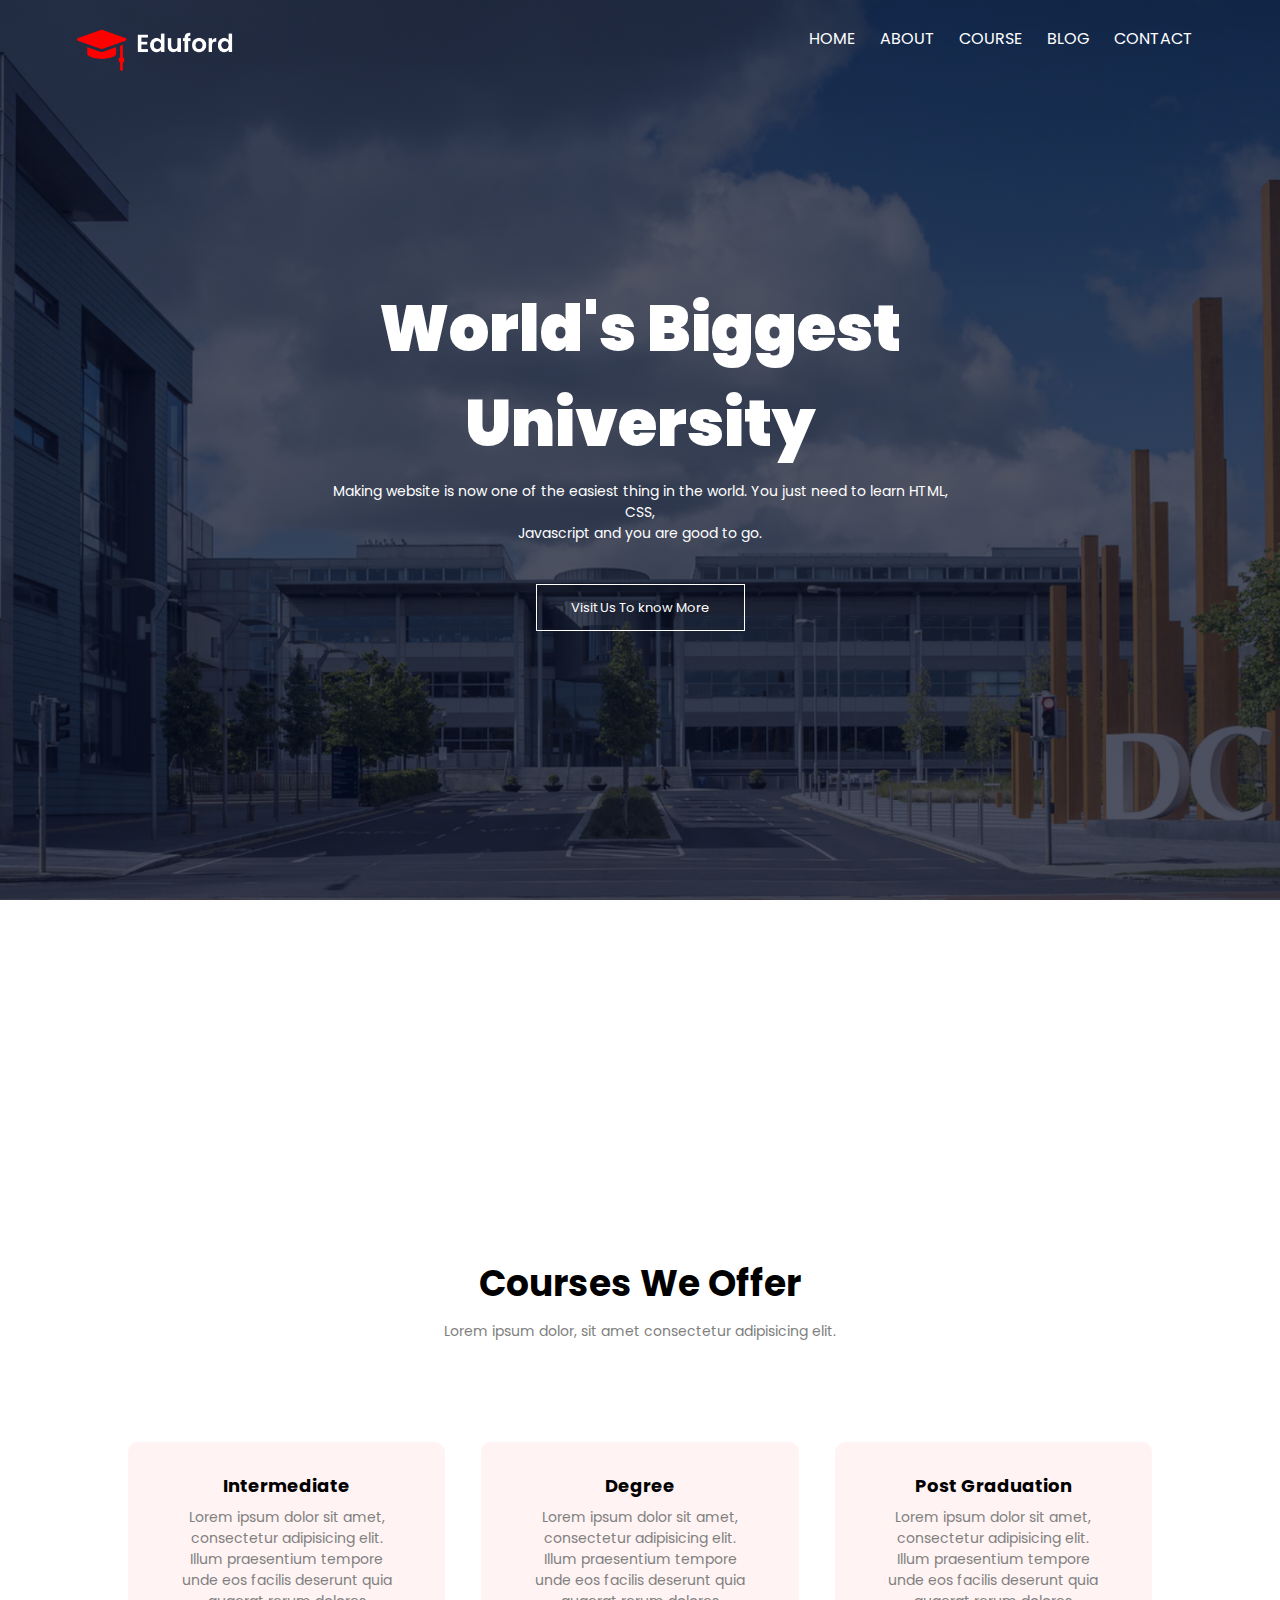
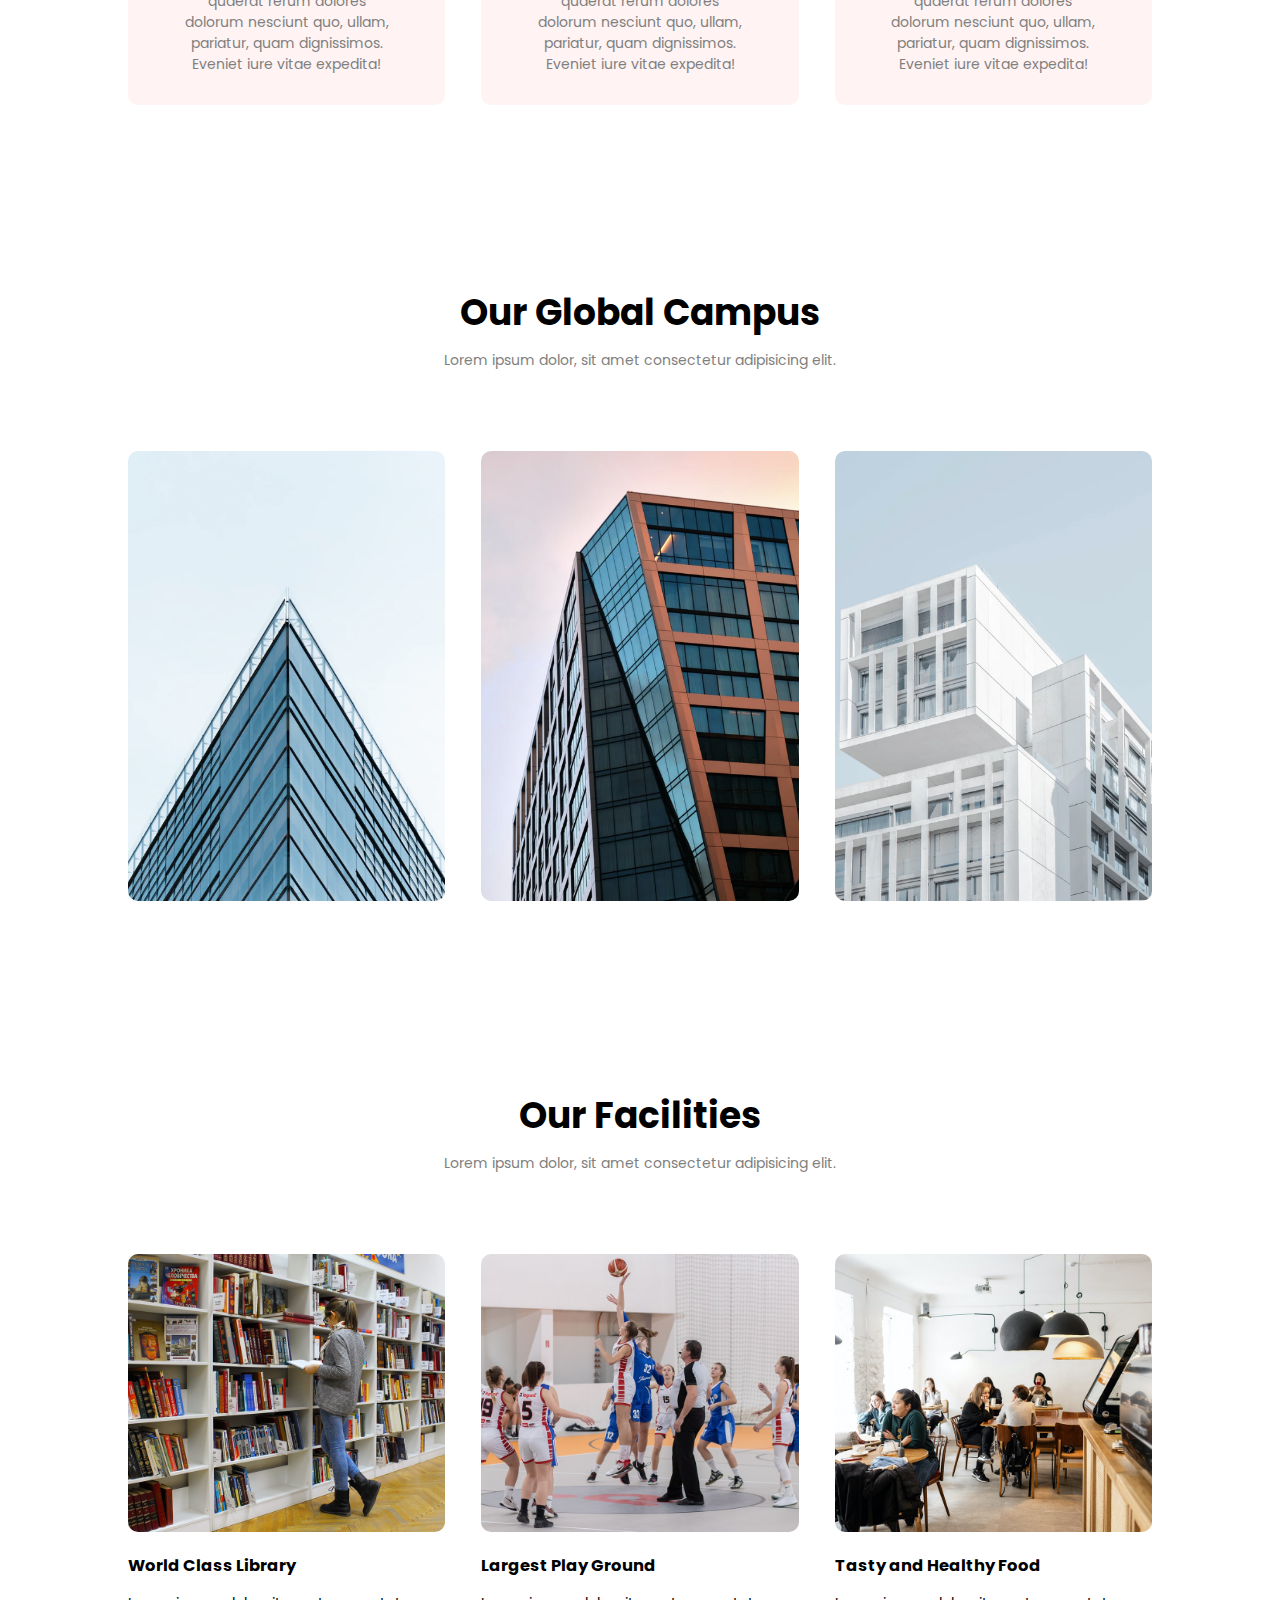
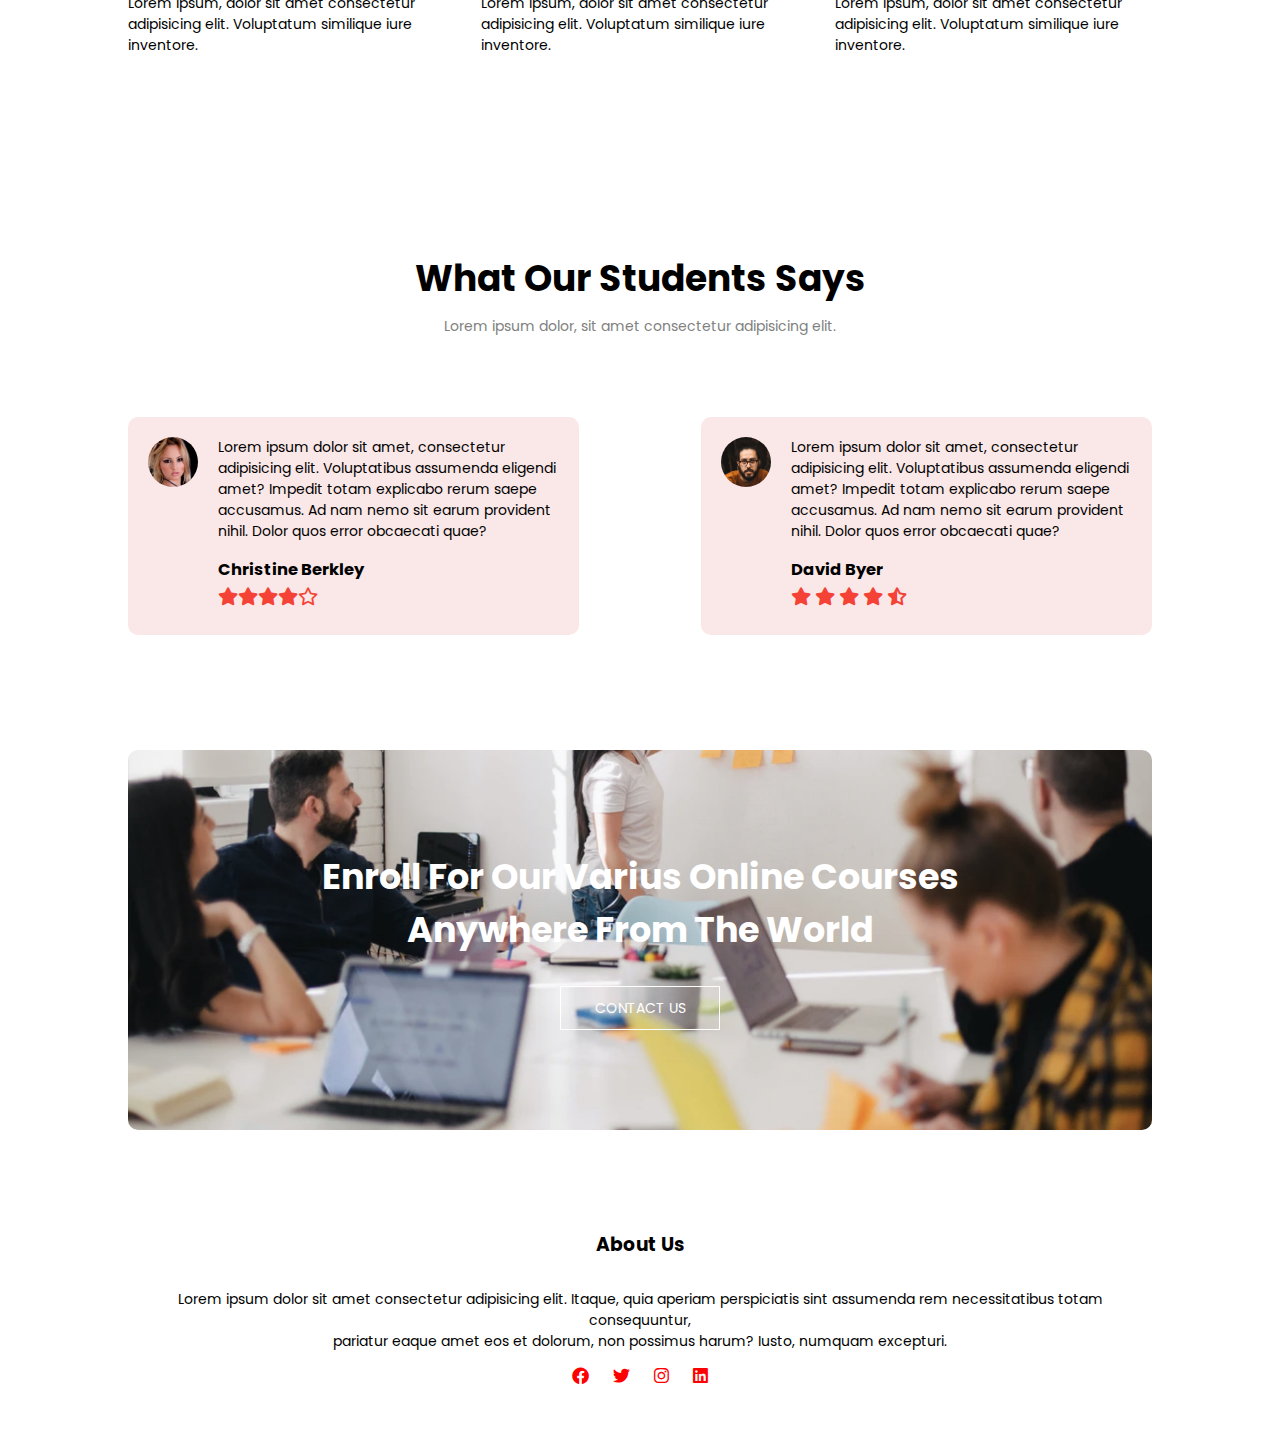
<file: index.html>
<!DOCTYPE html>
<html lang="en">
<head>
    <meta charset="UTF-8">
    <meta http-equiv="X-UA-Compatible" content="IE=edge">
    <meta name="viewport" content="width=device-width, initial-scale=1.0">
    <title>amaliyot</title>
    <!-- link css -->
    <link rel="stylesheet" href="css/style.css">
    <!-- link font-awesome -->
    <link rel="stylesheet" href="https://cdnjs.cloudflare.com/ajax/libs/font-awesome/6.0.0/css/all.min.css" integrity="sha512-9usAa10IRO0HhonpyAIVpjrylPvoDwiPUiKdWk5t3PyolY1cOd4DSE0Ga+ri4AuTroPR5aQvXU9xC6qOPnzFeg==" crossorigin="anonymous" referrerpolicy="no-referrer" />
</head>
<body>
    <!-- header  -->
    <header>
        <div class="navbar">
            <img src="images/logo.png" alt="">
            <div class="nav-link">
                <ul>
                    <li><a href="index.html">HOME</a></li>
                    <li><a href="about.html">ABOUT</a></li> 
                    <li><a href="course.html">COURSE</a></li>
                    <li><a href="blog.html">BLOG</a></li>
                    <li><a href="contact.html">CONTACT</a></li>
                </ul>
            </div>
            <i class="fa-solid fa-bars bars"></i>

        </div>
        <div class="nav-text">
            <h1>World's Biggest University</h1>
            <p>Making website is now one of the easiest thing in the world. You just need to learn HTML, CSS, <br>
             Javascript and you are good to go. </p>
             <a href="#">Visit Us To know More</a>
        </div>
    </header>
    <!-- header  -->

    <!-- section  -->
     <section>
         <div class="coursor">
             <h1>Courses We Offer</h1>
             <p>Lorem ipsum dolor, sit amet consectetur adipisicing elit. </p>
             <div class="row">
                 <div class="col"><h3>Intermediate</h3> Lorem ipsum dolor sit amet, consectetur adipisicing elit. Illum praesentium tempore unde eos facilis deserunt quia quaerat rerum dolores dolorum nesciunt quo, ullam, pariatur, quam dignissimos. Eveniet iure vitae expedita!</div>
                 <div class="col"><h3>Degree</h3> Lorem ipsum dolor sit amet, consectetur adipisicing elit. Illum praesentium tempore unde eos facilis deserunt quia quaerat rerum dolores dolorum nesciunt quo, ullam, pariatur, quam dignissimos. Eveniet iure vitae expedita!</div>
                 <div class="col"><h3>Post Graduation</h3> Lorem ipsum dolor sit amet, consectetur adipisicing elit. Illum praesentium tempore unde eos facilis deserunt quia quaerat rerum dolores dolorum nesciunt quo, ullam, pariatur, quam dignissimos. Eveniet iure vitae expedita!</div>
             </div>
         </div>
         <div class="content">
            <h1>Our Global Campus</h1>
            <p>Lorem ipsum dolor, sit amet consectetur adipisicing elit. </p>
             <div class="row">
                 <div class="cols">
                     <img src="images/london.png" alt="">
                     <div class="lines">
                        <h3>LONDON</h3>
                     </div>
                 </div>
                 <div class="cols">
                    <img src="images/newyork.png" alt="">
                    <div class="lines">
                        <h3>NEW YORK</h3>
                     </div>
                </div>
                <div class="cols">
                    <img src="images/washington.png" alt="">
                    <div class="lines">
                        <h3>WASHINGTON</h3>
                     </div>
                </div>
             </div>
         </div>
         <div class="blog">
            <h1>Our Facilities</h1>
            <p class="blo">Lorem ipsum dolor, sit amet consectetur adipisicing elit. </p>
            <div class="rower">
            <div class="card">
                <img src="images/library.png" alt="">
            <div class="text">
                <h3>World Class Library</h3> <p>Lorem ipsum, dolor sit amet consectetur adipisicing elit. Voluptatum similique iure inventore.</p>               
            </div>
            </div>
            <div class="card">
                <img src="images/basketball.png" alt="">
            <div class="text">
                <h3>Largest Play Ground</h3> <p>Lorem ipsum, dolor sit amet consectetur adipisicing elit. Voluptatum similique iure inventore.</p>               
            </div>
            </div>
            <div class="card">
                <img src="images/cafeteria.png" alt="">
            <div class="text">
                <h3>Tasty and Healthy Food</h3> <p>Lorem ipsum, dolor sit amet consectetur adipisicing elit. Voluptatum similique iure inventore.</p>               
            </div>
            </div>
            </div>
             </div>
             <div class="about">
                <h1>What Our Students Says</h1>
                <p class="blo">Lorem ipsum dolor, sit amet consectetur adipisicing elit. </p>
                <div class="row">
                <div class="card1">
                    <img src="images/user1.jpg" alt="">
                <div class="text">
                     <p>Lorem ipsum dolor sit amet, consectetur adipisicing elit. Voluptatibus assumenda eligendi amet? Impedit totam explicabo rerum saepe accusamus. Ad nam nemo sit earum provident nihil. Dolor quos error obcaecati quae?</p>  <h3>Christine Berkley</h3>  <i class="fas fa-star"></i><i class="fas fa-star"></i><i class="fas fa-star"></i><i class="fas fa-star"></i><i class="far fa-star"></i>          
                </div>
                </div>
                <div class="card1">
                    <img src="images/user2.jpg" alt="">
                <div class="text">
                     <p>Lorem ipsum dolor sit amet, consectetur adipisicing elit. Voluptatibus assumenda eligendi amet? Impedit totam explicabo rerum saepe accusamus. Ad nam nemo sit earum provident nihil. Dolor quos error obcaecati quae?</p>  <h3>David Byer</h3> <i class="fas fa-star"></i> <i class="fas fa-star"></i> <i class="fas fa-star"></i> <i class="fas fa-star"></i> <i class="fas fa-star-half-alt"></i>           
                </div>
                </div>
                </div>
             </div>
             <div class="contactes">
                 <img src="images/banner2.jpg" alt="">
                <h1>Enroll For Our Varius Online Courses <br> Anywhere From The World</h1>
                <div class="contacte">CONTACT US</div>
            </div>
     </section>
    <!-- section  -->
    
    <!-- footer -->
    <footer>
        <div class="uS">
           <h3>About Us</h3>
          <p>Lorem ipsum dolor sit amet consectetur adipisicing elit. Itaque, quia aperiam perspiciatis sint assumenda rem necessitatibus totam consequuntur, <br> pariatur eaque amet eos et dolorum, non possimus harum? Iusto, numquam excepturi.</p>
          <div class="icon">
            <i class="fab fa-facebook"></i>
            <i class="fab fa-twitter"></i>
            <i class="fab fa-instagram"></i>
            <i class="fab fa-linkedin"></i>
        </div>
       </div>
    </footer>
    <!-- footer -->

</body>
</html>
</file>
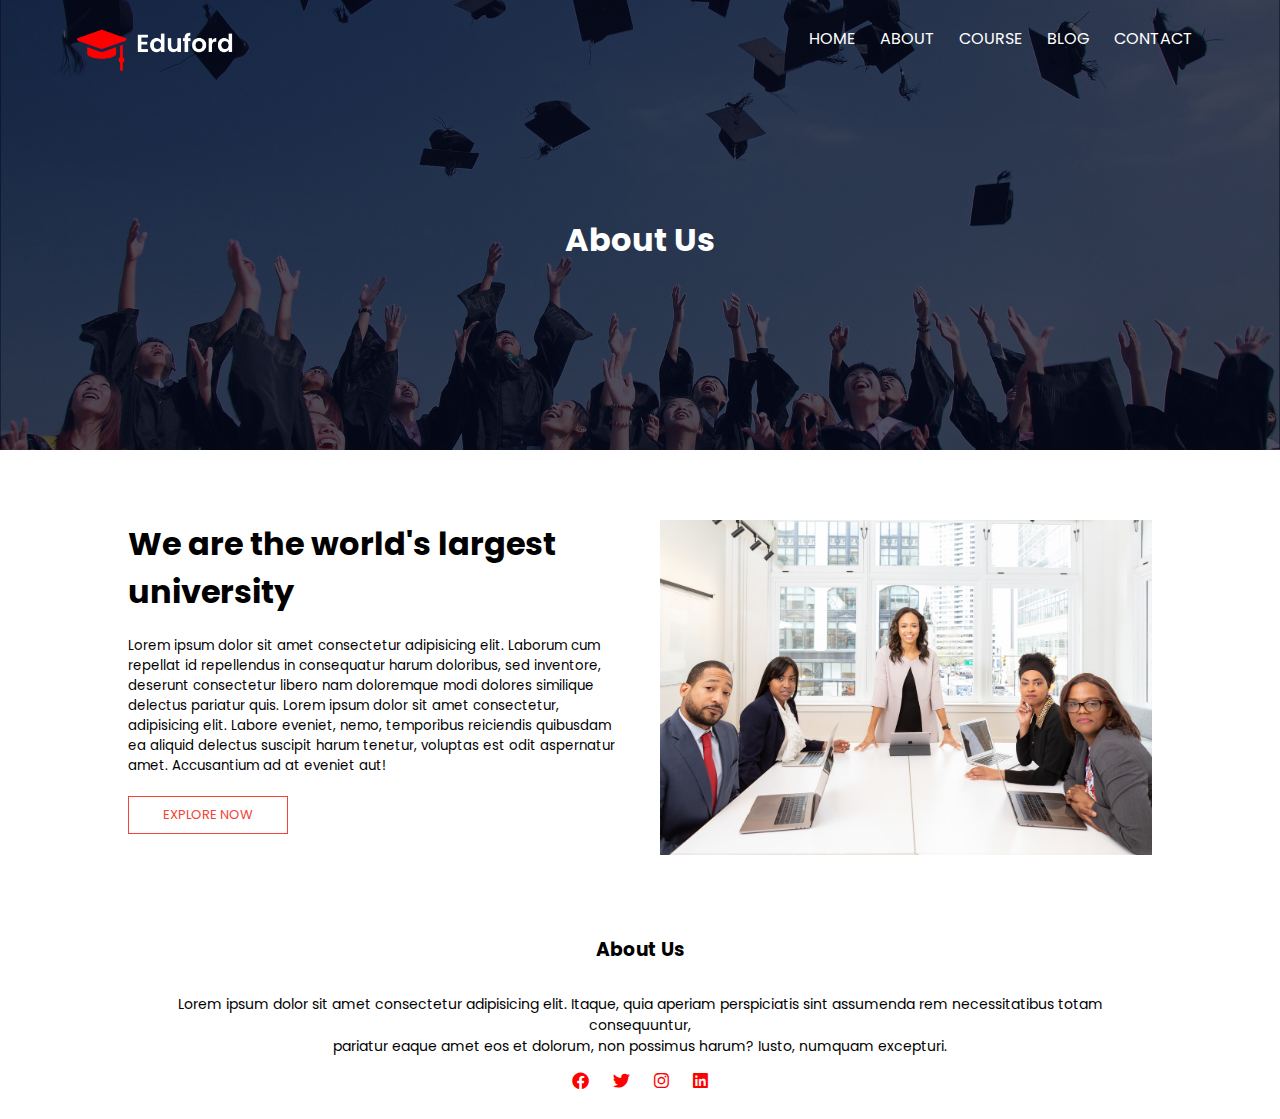
<file: about.html>
<!DOCTYPE html>
<html lang="en">
<head>
    <meta charset="UTF-8">
    <meta http-equiv="X-UA-Compatible" content="IE=edge">
    <meta name="viewport" content="width=device-width, initial-scale=1.0">
    <title>about</title>
    <link rel="stylesheet" href="css/style.css">
    <link rel="stylesheet" href="https://cdnjs.cloudflare.com/ajax/libs/font-awesome/6.0.0/css/all.min.css" integrity="sha512-9usAa10IRO0HhonpyAIVpjrylPvoDwiPUiKdWk5t3PyolY1cOd4DSE0Ga+ri4AuTroPR5aQvXU9xC6qOPnzFeg==" crossorigin="anonymous" referrerpolicy="no-referrer" />
</head>
<body>
    <div class="about_in">
        <div class="navbar">
            <img src="images/logo.png" alt="">
            <div class="nav-link">
                <ul>
                    <li><a href="index.html">HOME</a></li>
                    <li><a href="about.html">ABOUT</a></li>
                    <li><a href="course.html">COURSE</a></li>
                    <li><a href="blog.html">BLOG</a></li>
                    <li><a href="contact.html">CONTACT</a></li>
                </ul>
            </div>
            <i class="fa-solid fa-bars bars"></i>
        </div>
        <div class="nav-about">
          <h1>About Us</h1>
        </div>
        <div class="left-right">
            <div class="left">
                <h1>We are the world's largest university</h1>
                <p>Lorem ipsum dolor sit amet consectetur adipisicing elit. Laborum cum repellat id repellendus in consequatur harum doloribus, sed inventore, deserunt consectetur libero nam doloremque modi dolores similique delectus pariatur quis. Lorem ipsum dolor sit amet consectetur, adipisicing elit. Labore eveniet, nemo, temporibus reiciendis quibusdam ea aliquid delectus suscipit harum tenetur, voluptas est odit aspernatur amet. Accusantium ad at eveniet aut!</p>
                <div class="exp">EXPLORE NOW</div>
            </div>
            <div class="right">
                <img src="images/about.jpg" alt="">
            </div>
        </div>
        <footer>
            <div class="uS">
               <h3>About Us</h3>
              <p>Lorem ipsum dolor sit amet consectetur adipisicing elit. Itaque, quia aperiam perspiciatis sint assumenda rem necessitatibus totam consequuntur, <br> pariatur eaque amet eos et dolorum, non possimus harum? Iusto, numquam excepturi.</p>
              <div class="icon">
                <i class="fab fa-facebook"></i>
                <i class="fab fa-twitter"></i>
                <i class="fab fa-instagram"></i>
                <i class="fab fa-linkedin"></i>
            </div>
           </div>
        </footer>
    </div>
</body>
</html>
</file>
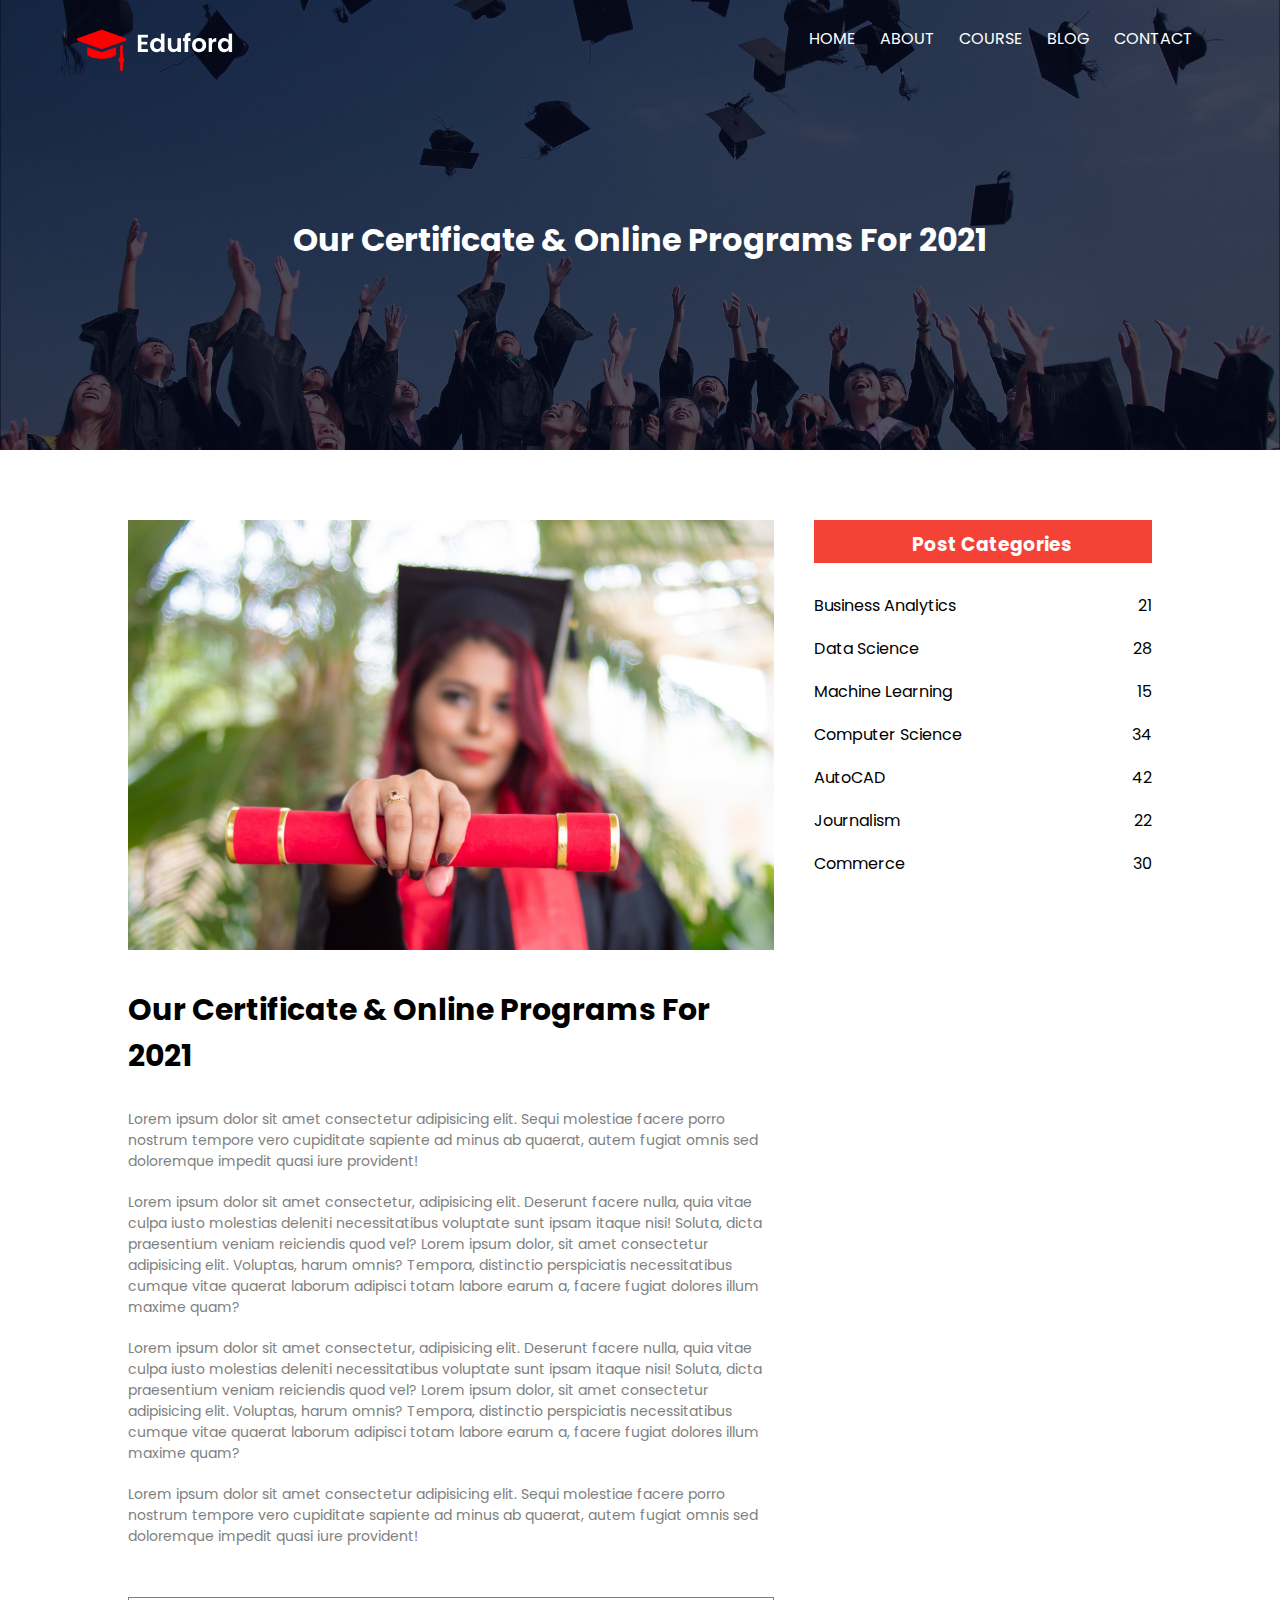
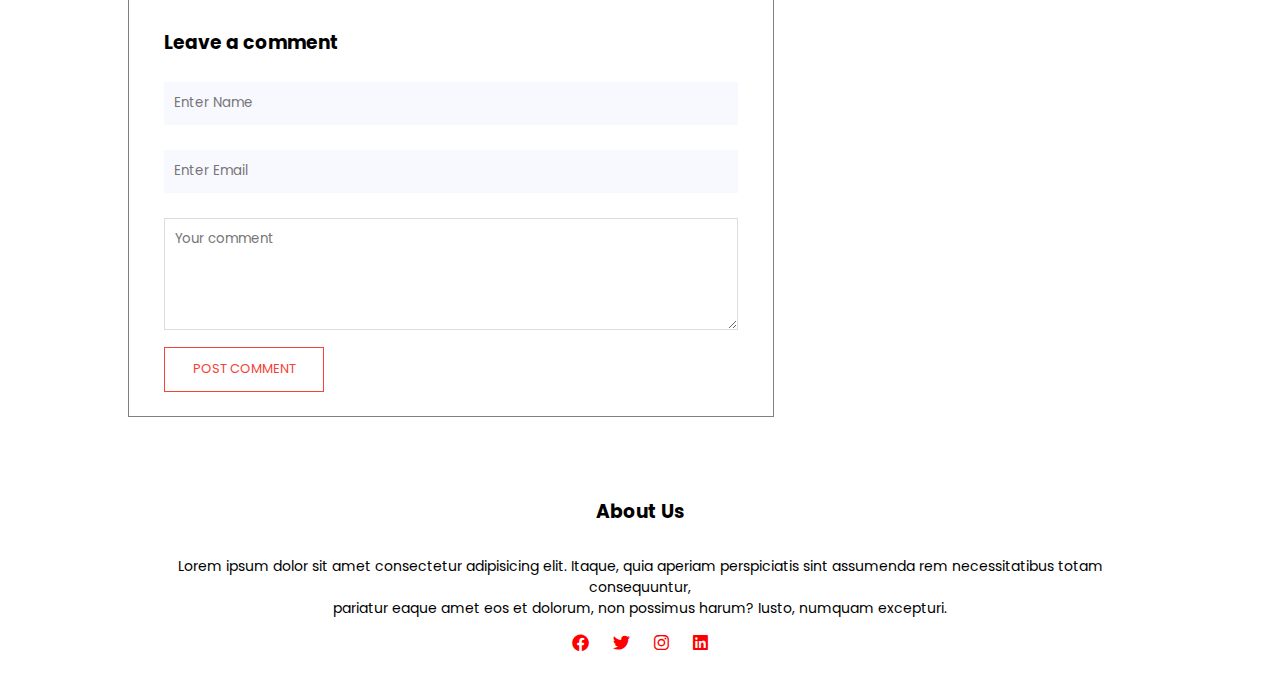
<file: blog.html>
<!DOCTYPE html>
<html lang="en">
<head>
    <meta charset="UTF-8">
    <meta http-equiv="X-UA-Compatible" content="IE=edge">
    <meta name="viewport" content="width=device-width, initial-scale=1.0">
    <title>blog</title>
    <link rel="stylesheet" href="css/style.css">
    <link rel="stylesheet" href="https://cdnjs.cloudflare.com/ajax/libs/font-awesome/6.0.0/css/all.min.css" integrity="sha512-9usAa10IRO0HhonpyAIVpjrylPvoDwiPUiKdWk5t3PyolY1cOd4DSE0Ga+ri4AuTroPR5aQvXU9xC6qOPnzFeg==" crossorigin="anonymous" referrerpolicy="no-referrer" />
</head>
<body>
    <div class="about_in">
        <div class="navbar">
            <img src="images/logo.png" alt="">
            <div class="nav-link">
                <ul>
                    <li><a href="index.html">HOME</a></li>
                    <li><a href="about.html">ABOUT</a></li>
                    <li><a href="course.html">COURSE</a></li>
                    <li><a href="blog.html">BLOG</a></li>
                    <li><a href="contact.html">CONTACT</a></li>
                </ul>
            </div>
            <i class="fa-solid fa-bars bars"></i>
        </div>
        <div class="nav-about">
          <h1>Our Certificate & Online Programs For 2021</h1>
        </div>
        <div class="blogs">
            <div class="lefts">
                <img src="images/certificate.jpg" alt="">
                <h2>Our Certificate & Online Programs For 2021</h2>
                <p>Lorem ipsum dolor sit amet consectetur adipisicing elit. Sequi molestiae facere porro nostrum tempore vero cupiditate sapiente ad minus ab quaerat, autem fugiat omnis sed doloremque impedit quasi iure provident!</p>
                <p>Lorem ipsum dolor sit amet consectetur, adipisicing elit. Deserunt facere nulla, quia vitae culpa iusto molestias deleniti necessitatibus voluptate sunt ipsam itaque nisi! Soluta, dicta praesentium veniam reiciendis quod vel? Lorem ipsum dolor, sit amet consectetur adipisicing elit. Voluptas, harum omnis? Tempora, distinctio perspiciatis necessitatibus cumque vitae quaerat laborum adipisci totam labore earum a, facere fugiat dolores illum maxime quam?</p>
                <p>Lorem ipsum dolor sit amet consectetur, adipisicing elit. Deserunt facere nulla, quia vitae culpa iusto molestias deleniti necessitatibus voluptate sunt ipsam itaque nisi! Soluta, dicta praesentium veniam reiciendis quod vel? Lorem ipsum dolor, sit amet consectetur adipisicing elit. Voluptas, harum omnis? Tempora, distinctio perspiciatis necessitatibus cumque vitae quaerat laborum adipisci totam labore earum a, facere fugiat dolores illum maxime quam?</p>
                <p>Lorem ipsum dolor sit amet consectetur adipisicing elit. Sequi molestiae facere porro nostrum tempore vero cupiditate sapiente ad minus ab quaerat, autem fugiat omnis sed doloremque impedit quasi iure provident!</p>
                <div class="cards_s">
                    <h3>Leave a comment</h3>
                    <input type="text" placeholder="Enter Name">
                    <input type="text" placeholder="Enter Email">
                    <textarea rows="5" placeholder="Your comment"></textarea>
                    <div class="color">POST COMMENT</div>
                </div>
            </div>
            <div class="rights">
                <div class="port">
                   <h3> Post Categories</h3>
                </div>
                <div><p>Business Analytics</p> <p>21</p></div>
                <div><p>Data Science</p><p>28</p></div>
                <div><p>Machine Learning</p> <p>15</p></div>
                <div><p>Computer Science</p> <p>34</p></div>
                <div><p>AutoCAD</p> <p>42</p></div>
                <div><p>Journalism</p><p> 22</p></div>
                <div><p>Commerce</p><p> 30</p></div>
            </div>
        </div>
        <footer>
            <div class="uS">
               <h3>About Us</h3>
              <p>Lorem ipsum dolor sit amet consectetur adipisicing elit. Itaque, quia aperiam perspiciatis sint assumenda rem necessitatibus totam consequuntur, <br> pariatur eaque amet eos et dolorum, non possimus harum? Iusto, numquam excepturi.</p>
              <div class="icon">
                <i class="fab fa-facebook"></i>
                <i class="fab fa-twitter"></i>
                <i class="fab fa-instagram"></i>
                <i class="fab fa-linkedin"></i>
            </div>
           </div>
        </footer>
    </div>
</body>
</html>
</file>
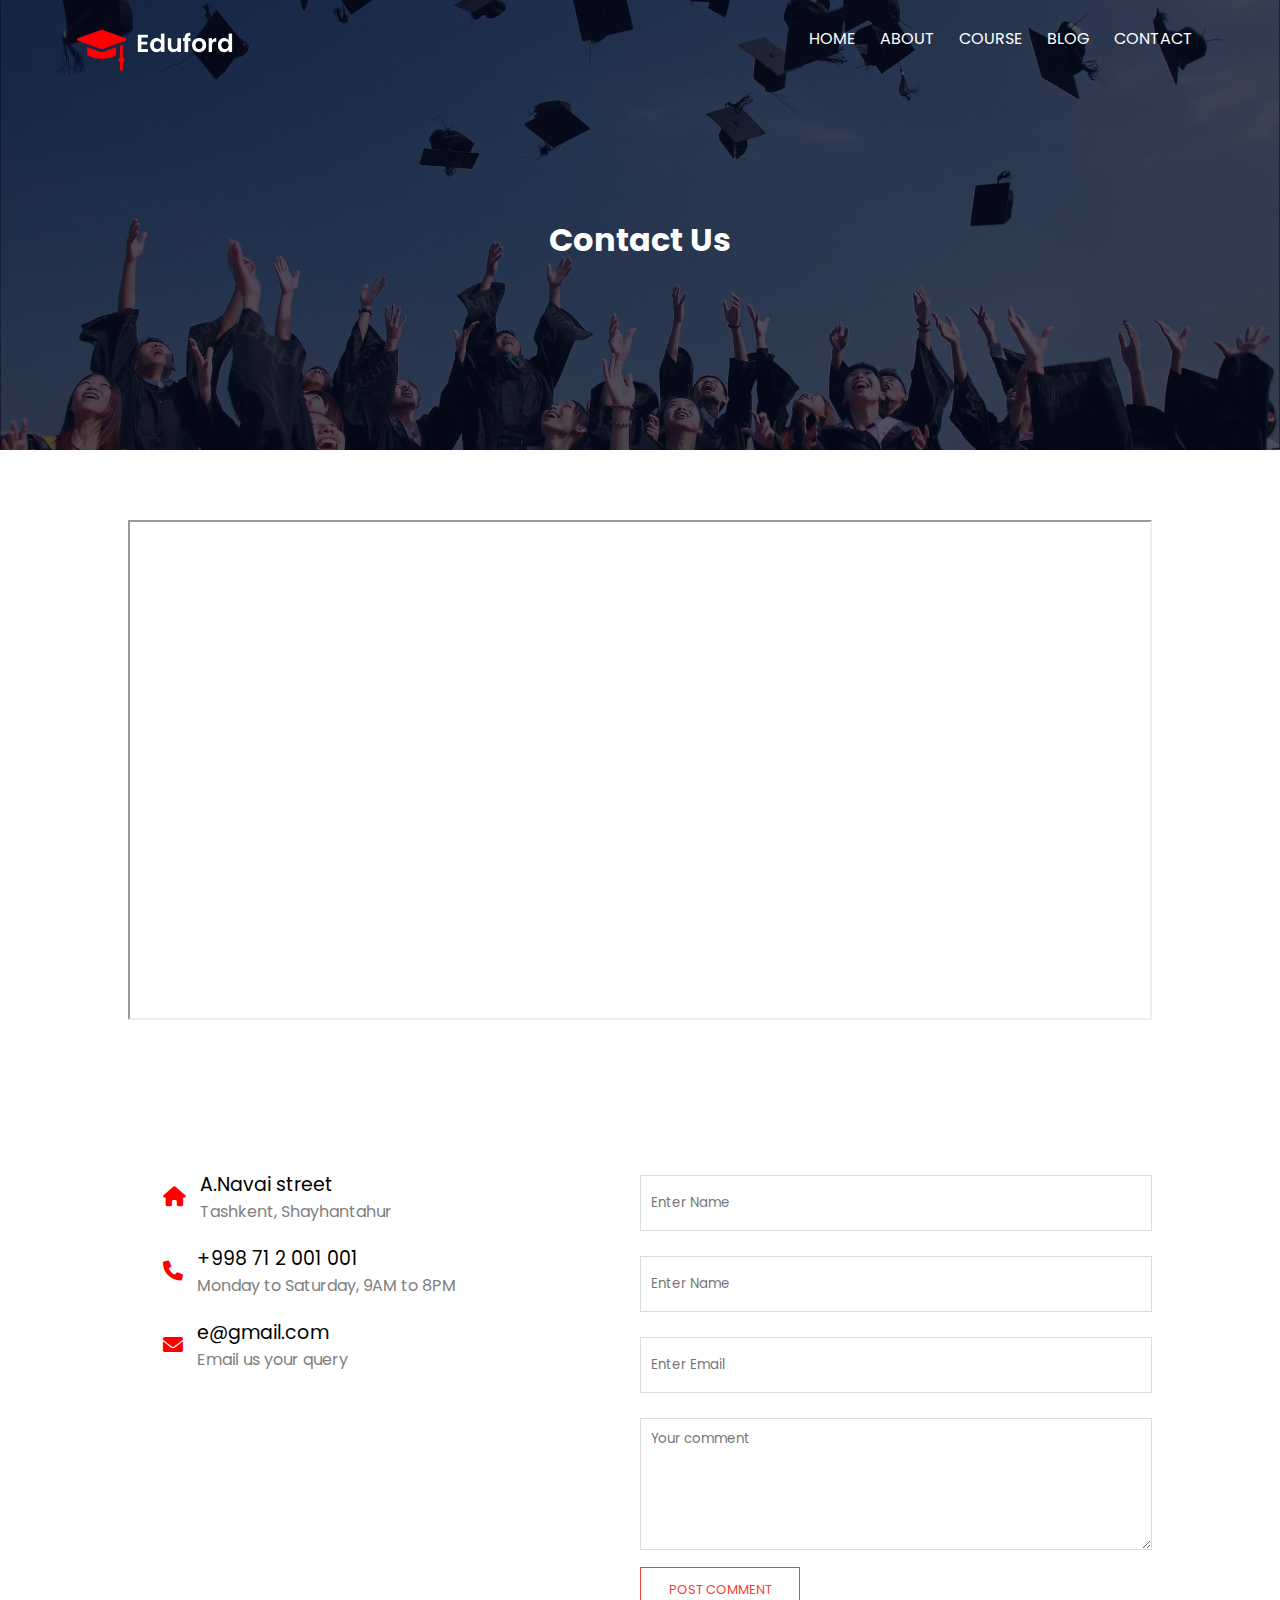
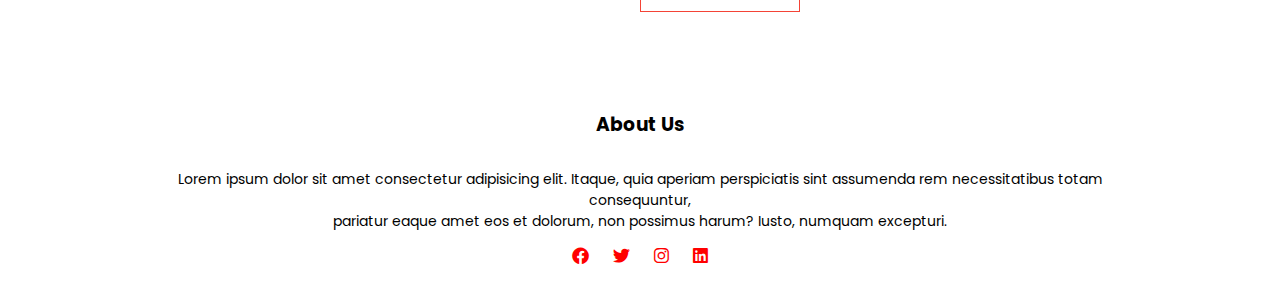
<file: contact.html>
<!DOCTYPE html>
<html lang="en">
<head>
    <meta charset="UTF-8">
    <meta http-equiv="X-UA-Compatible" content="IE=edge">
    <meta name="viewport" content="width=device-width, initial-scale=1.0">
    <title>contact</title>
    <link rel="stylesheet" href="css/style.css">
    <link rel="stylesheet" href="https://cdnjs.cloudflare.com/ajax/libs/font-awesome/6.0.0/css/all.min.css" integrity="sha512-9usAa10IRO0HhonpyAIVpjrylPvoDwiPUiKdWk5t3PyolY1cOd4DSE0Ga+ri4AuTroPR5aQvXU9xC6qOPnzFeg==" crossorigin="anonymous" referrerpolicy="no-referrer" />
</head>
<body>
    <div class="about_in">
        <div class="navbar">
            <img src="images/logo.png" alt="">
            <div class="nav-link">
                <ul>
                    <li><a href="index.html">HOME</a></li>
                    <li><a href="about.html">ABOUT</a></li>
                    <li><a href="course.html">COURSE</a></li>
                    <li><a href="blog.html">BLOG</a></li>
                    <li><a href="contact.html">CONTACT</a></li>
                </ul>
            </div>
            <i class="fa-solid fa-bars bars"></i>
        </div>
        <div class="nav-about">
          <h1>Contact Us</h1>
        </div>
        <iframe src="https://www.google.com/maps/embed?pb=!1m14!1m8!1m3!1d749.4054945833923!2d69.226091!3d41.295331!3m2!1i1024!2i768!4f13.1!3m3!1m2!1s0x0%3A0xe760c27377ba26b8!2z0JzQldCR0JXQm9CsIFBBTEFaWk8!5e0!3m2!1sru!2sus!4v1646510363394!5m2!1sru!2sus" class="carta" allowfullscreen="" loading="lazy"></iframe>
        <div class="left_right1">
            <div class="ulan">
               <div class="navo"> <i class="fas fa-home"></i><div class="colos"><p class="font">A.Navai street</p>  <p class="colo">Tashkent, Shayhantahur</p></div></div>
                <div class="tel"><i class="fas fa-phone"></i><div class="fonts"><p class="font">+998 71 2 001 001</p>  <p class="colo">Monday to Saturday, 9AM to 8PM</p></div></div>
                <div class="mail"><i class="fas fa-envelope"></i><div class="maill"><p class="font">e@gmail.com</p>  <p class="colo">Email us your query</p></div></div>
            </div>
            <div class="cards_s1">
                <input type="text" placeholder="Enter Name">
                <input type="text" placeholder="Enter Name">
                <input type="text" placeholder="Enter Email">
                <textarea rows="6" placeholder="Your comment"></textarea>
                <div class="color">POST COMMENT</div>
            </div>
        </div>
        <footer>
            <div class="uS">
               <h3>About Us</h3>
              <p>Lorem ipsum dolor sit amet consectetur adipisicing elit. Itaque, quia aperiam perspiciatis sint assumenda rem necessitatibus totam consequuntur, <br> pariatur eaque amet eos et dolorum, non possimus harum? Iusto, numquam excepturi.</p>
                <i class="fab fa-facebook"></i>
                <i class="fab fa-twitter"></i>
                <i class="fab fa-instagram"></i>
                <i class="fab fa-linkedin"></i>
           </div>
        </footer>
    </div>
</body>
</html>
</file>
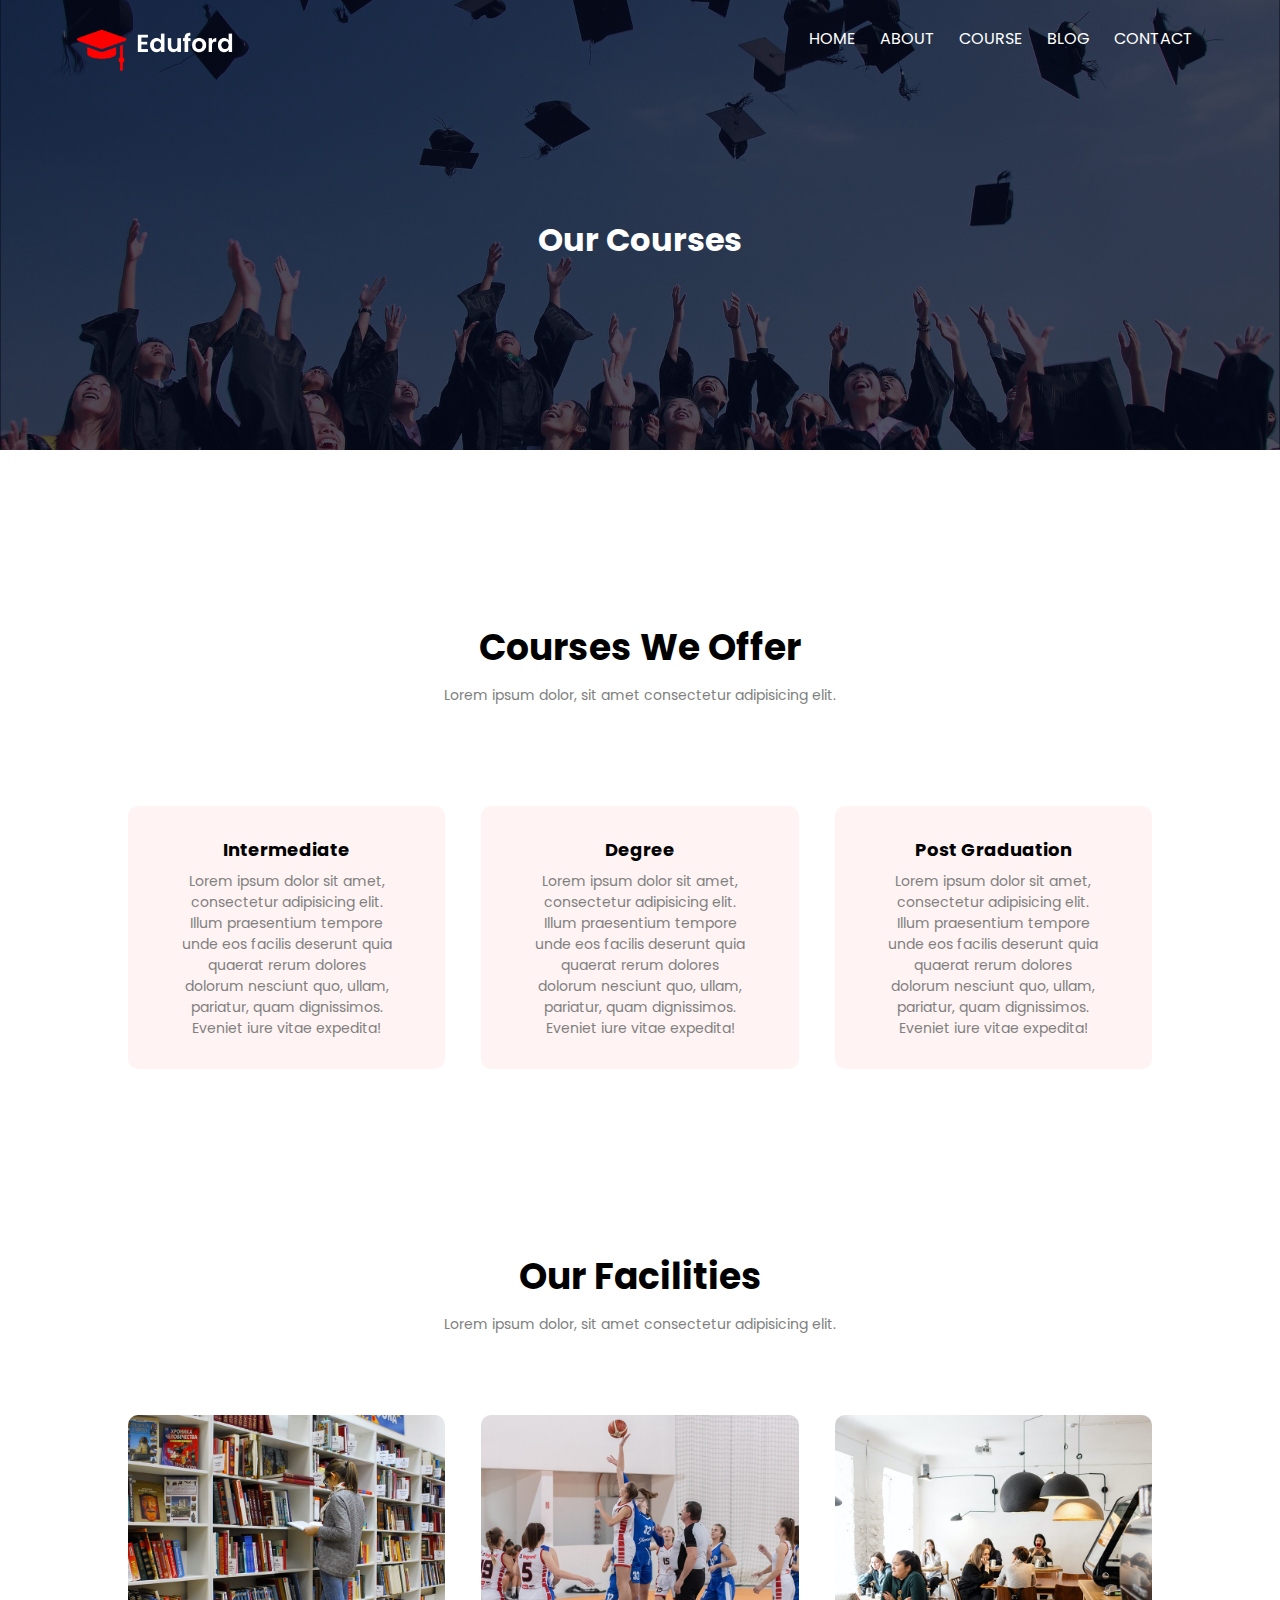
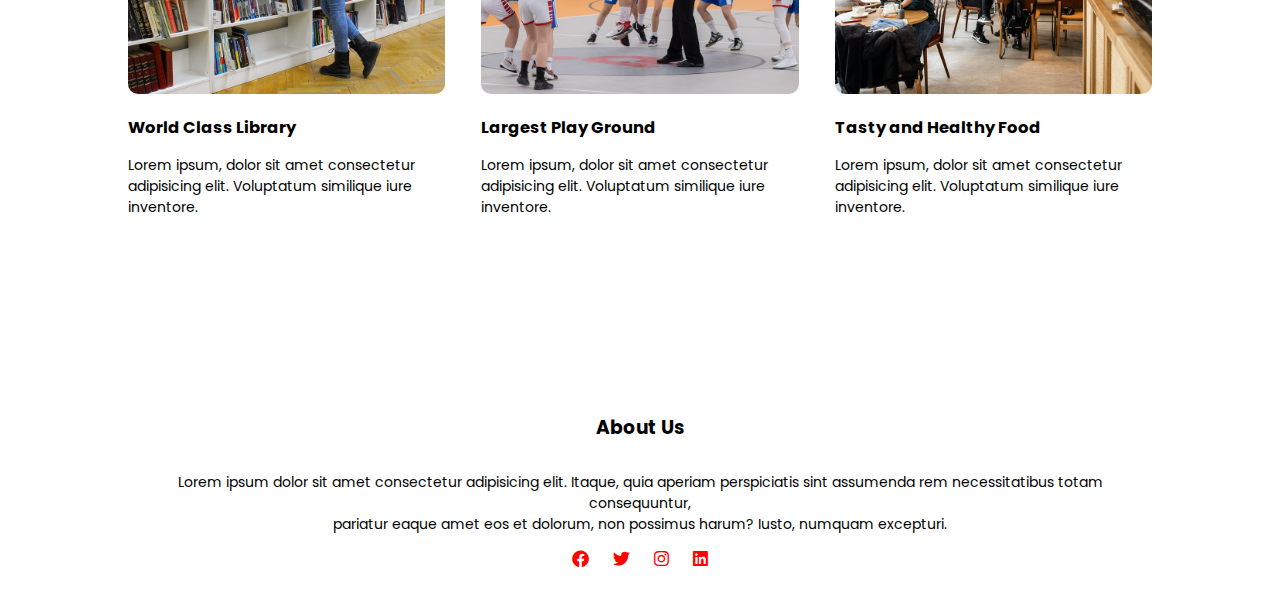
<file: course.html>
<!DOCTYPE html>
<html lang="en">
<head>
    <meta charset="UTF-8">
    <meta http-equiv="X-UA-Compatible" content="IE=edge">
    <meta name="viewport" content="width=device-width, initial-scale=1.0">
    <title>course</title>
    <link rel="stylesheet" href="css/style.css">
    <link rel="stylesheet" href="https://cdnjs.cloudflare.com/ajax/libs/font-awesome/6.0.0/css/all.min.css" integrity="sha512-9usAa10IRO0HhonpyAIVpjrylPvoDwiPUiKdWk5t3PyolY1cOd4DSE0Ga+ri4AuTroPR5aQvXU9xC6qOPnzFeg==" crossorigin="anonymous" referrerpolicy="no-referrer" />
</head>
<body>
    <div class="about_in">
        <div class="navbar">
            <img src="images/logo.png" alt="">
            <div class="nav-link">
                <ul>
                    <li><a href="index.html">HOME</a></li>
                    <li><a href="about.html">ABOUT</a></li>
                    <li><a href="course.html">COURSE</a></li>
                    <li><a href="blog.html">BLOG</a></li>
                    <li><a href="contact.html">CONTACT</a></li>
                </ul>
            </div>
            <i class="fa-solid fa-bars bars"></i>
        </div>
        <div class="nav-about">
          <h1>Our Courses</h1>
        </div>
        <div class="coursor">
            <h1>Courses We Offer</h1>
            <p>Lorem ipsum dolor, sit amet consectetur adipisicing elit. </p>
            <div class="row">
                <div class="col"><h3>Intermediate</h3> Lorem ipsum dolor sit amet, consectetur adipisicing elit. Illum praesentium tempore unde eos facilis deserunt quia quaerat rerum dolores dolorum nesciunt quo, ullam, pariatur, quam dignissimos. Eveniet iure vitae expedita!</div>
                <div class="col"><h3>Degree</h3> Lorem ipsum dolor sit amet, consectetur adipisicing elit. Illum praesentium tempore unde eos facilis deserunt quia quaerat rerum dolores dolorum nesciunt quo, ullam, pariatur, quam dignissimos. Eveniet iure vitae expedita!</div>
                <div class="col"><h3>Post Graduation</h3> Lorem ipsum dolor sit amet, consectetur adipisicing elit. Illum praesentium tempore unde eos facilis deserunt quia quaerat rerum dolores dolorum nesciunt quo, ullam, pariatur, quam dignissimos. Eveniet iure vitae expedita!</div>
            </div>
        </div>
        <div class="blog">
            <h1>Our Facilities</h1>
            <p class="blo">Lorem ipsum dolor, sit amet consectetur adipisicing elit. </p>
            <div class="rower" style="padding-bottom: 0px;">
            <div class="card">
                <img src="images/library.png" alt="">
            <div class="text">
                <h3>World Class Library</h3> <p>Lorem ipsum, dolor sit amet consectetur adipisicing elit. Voluptatum similique iure inventore.</p>               
            </div>
            </div>
            <div class="card">
                <img src="images/basketball.png" alt="">
            <div class="text">
                <h3>Largest Play Ground</h3> <p>Lorem ipsum, dolor sit amet consectetur adipisicing elit. Voluptatum similique iure inventore.</p>               
            </div>
            </div>
            <div class="card">
                <img src="images/cafeteria.png" alt="">
            <div class="text">
                <h3>Tasty and Healthy Food</h3> <p>Lorem ipsum, dolor sit amet consectetur adipisicing elit. Voluptatum similique iure inventore.</p>               
            </div>
            </div>
            </div>
             </div>
             <footer>
                <div class="uS" style="margin-top: 0px;">
                   <h3>About Us</h3>
                  <p>Lorem ipsum dolor sit amet consectetur adipisicing elit. Itaque, quia aperiam perspiciatis sint assumenda rem necessitatibus totam consequuntur, <br> pariatur eaque amet eos et dolorum, non possimus harum? Iusto, numquam excepturi.</p>
                  <div class="icon">
                    <i class="fab fa-facebook"></i>
                    <i class="fab fa-twitter"></i>
                    <i class="fab fa-instagram"></i>
                    <i class="fab fa-linkedin"></i>
                </div>
               </div>
            </footer>
</body>
</html>
</file>
<file: css/style.css>
/*---------------- HOME START------------------------ */
@import url('https://fonts.googleapis.com/css2?family=Poppins:wght@200;400;700&display=swap');

* {
  margin: 0;
  padding: 0;
  box-sizing: border-box;
  font-family: 'Poppins', sans-serif;
}
:root {
  --line: rgba(4, 9, 30, 0.7);
  --color: #f44336;
  --box: 0 0 20px 0 rgba(0, 0, 0, 0.2);
  --linegth-red: rgba(226, 0, 0, 0.7);
}

/* -------------------HEADER------------------- */


header {
  width: 100%;
  height: 100vh;
  background-repeat: no-repeat;
  background-position: center;
  background-size: cover;
  background-image: linear-gradient(rgba(4, 9, 30, 0.7), rgba(4, 9, 30, 0.7)),
    url(../images/banner.png);
}
.bars {
  display: none !important;
}
.navbar {
  display: flex;
  justify-content: space-between;
  padding: 2% 6%;
}
.navbar img {
  height: 45px;
}
.nav-link ul li {
  display: inline-block;
  list-style: none;
  font-size: 16px;
  padding: 0 10px;
}
.nav-link ul li a {
  color: white;
  text-decoration: none;
}
.nav-link ul li::after {
  content: '';
  width: 0;
  height: 2px;
  display: block;
  background-color: var(--linegth-red);
  transition: 0.3s;
  margin: auto;
}
.nav-link ul li:hover::after {
  width: 100%;
}
.nav-text {
  position: absolute;
  top: 50%;
  left: 50%;
  color: white;
  text-align: center;
  transform: translate(-50%, -50%);
}
.nav-text h1 {
  font-size: 64px;
  font-weight: 900;
}
.nav-text p {
  font-size: 14px;
  padding-top: 10px;
  padding-bottom: 50px;
}
.nav-text a {
  border: 1px solid;
  color: white;
  text-decoration: none;
  font-size: 13px;
  padding: 13px 34px;
}
.nav-text a:hover {
  border: 1px solid var(--color);
  background-color: var(--color);
  transition: 1s;
}
@media(max-width:800px){
.bars {
  display: block !important;
 font-size: 30px;
 color: white;
}

.nav-link ul li{
    display: none !important;
}
}
@media(min-width:600px){
      .nav-text h1 {
        font-size: 34px;
        font-weight: 900;
      }
      .nav-text p {
        font-size: 10px;
        padding-top: 10px;
        padding-bottom: 50px;
      }
}
@media(min-width:700px){
    .bars {
        display: none !important;
      }
      .nav-text h1 {
        font-size: 64px;
        font-weight: 900;
      }
      .nav-link ul li {
        display: inline-block !important;
        list-style: none;
        font-size: 16px;
        padding: 0 10px;
      }
      .nav-text p {
        font-size: 14px;
        padding-top: 10px;
        padding-bottom: 50px;
      }
}
/* -------------------SECTION------------------- */


.coursor {
  width: 100%;
  text-align: center;
  padding-top: 100px;
}
.coursor h1 {
  font-size: 36px;
}
.coursor p {
  padding-top: 10px;
  font-size: 14px;
  color: grey;
}
.row {
  display: flex;
  width: 80%;
  margin: 80px auto;
  justify-content: space-between;
}
.col {
  flex-basis: 31%;
  padding: 30px 50px;
  background-color: #fff3f3;
  color: grey;
  border-radius: 10px;
  font-size: 14px;
  margin-top: 20px;
}
.col h3 {
  color: black;
  padding-bottom: 8px;
  font-size: 18px;
}
.col:hover {
  box-shadow: var(--box);
  transition: all 0.5s;
}
.content {
  width: 100%;
  text-align: center;
  padding-top: 100px;
}
.content h1 {
  font-size: 36px;
}
.content p {
  padding-top: 10px;
  font-size: 14px;
  color: grey;
}
.cols {
  flex-basis: 31%;
  position: relative;
}
.cols img {
  width: 100%;
  border-radius: 10px;
}
.cols .lines {
  width: 100%;
  height: 99%;
  left: 0;
  top: 0;
  border-radius: 10px;
  position: absolute;
}
.lines:hover {
  background-color: var(--linegth-red);
  transition: 0.5s;
}
.lines h3 {
  position: absolute;
  left: 50%;
  transform: translateX(-50%);
  opacity: 0;
  overflow: hidden;
  bottom: 0;
  color: white;
  font-weight: 500;
  font-size: 25px;
}
.lines:hover h3{
    bottom: 48%;
    opacity: 1;
    transition: 0.5s;
}
.blog h1 , .about h1{
  font-size: 36px;
  text-align: center;
}
.blo{
  padding-top: 10px;
  font-size: 14px;
  text-align: center;
  color: grey;
}
.blog{
  width: 100%;
  padding: 100px 0px;
}
.rower{
  display: flex;
  width: 80%;
  margin: 80px auto;
  justify-content: space-between;
}
.card img{
  width: 100%;
  border-radius: 10px;
}
.card{
  flex-basis: 31%;
  font-size: 14px;
  margin-bottom: 15px;
}
.card1 img{
  width: 50px;
  height: 50px;
  margin-right: 20px;
  border-radius: 100px;
}
.card1{
  padding: 20px;
  display: flex;
  flex-basis: 44%;
  background-color:#fae7e7;;
  width: 400px;
  border-radius: 10px;
  font-size: 14px;
  margin-bottom: 15px;
}
.text i{
  font-size: 18px;
  color: #f44336;
  margin-bottom: 10px;
}
.text h3{
  margin-top: 15px;
  margin-bottom: 5px;
}
.card h3{
  margin: 15px 0px;
}
.contactes{
  flex-basis: 80%;
  padding:  0;
  margin: 100px 10%;
  border-radius: 10px;
  position: relative;
  overflow: hidden;
}
.contactes img{
  width: 100%;
  height: 100%;
  position: absolute;
  object-fit: cover;
}

.contactes h1{
  font-size: 35px;
  margin-top: 100px;
  text-align: center;
  color: white;
  z-index: 999;
  position: relative;
}
.contacte{
  display: flex;
  align-items: center;
  justify-content: center;
  border: 1px solid;
  margin:30px auto 100px;
  text-align: center;
  color: white;
  z-index: 999;
  position: relative;
  width: 160px;
  height: 44px;
  font-size: 14px;
}
.contacte:hover {
  border: 1px solid var(--color);
  background-color: var(--color);
  transition: 1s;
}
@media(max-width:950px){
  .left-right{
    display: block !important;
  }
  .right{
    margin-left: 0px !important;
    margin-top: 40px;
  }
  .rower{
    display: block;
  }
     .row{
       display: block !important;
    }
    .coursor{
      margin-top: 20% !important;
    }
    .blogs{
      display: block !important;
    }
    .left-right{
      margin-top: 20% !important;
    }
    .blogs{
      margin-top: 20% !important;
    }
    .carta{
      margin-top: 20% !important;
    }
    .rights{
      margin-top: 50px !important;
      margin-left: 0px !important;
    }
    .left_right1{
      display: block !important;
    }
    .uS{
      margin-top: 400px !important;
    }
    .card1{
      width: 100%;
    }
    .card1 img{
      width: 20px;
      height: 20px;
    }
}

/* -----------------------footer ----------------------*/
.uS{
  text-align: center;
  flex-basis: 80%;
  margin: 0px 10% 25px;
  border-radius: 10px;
  position: relative;
  overflow: hidden;
}
.uS h3{
  margin-bottom: 30px;
}
.uS p{
  font-size: 14px;
}
.fab{
  margin:15px 10px 30px 10px;
  font-size: 17px;
  color: red;
}
/* --------------------HOME end--------------------------------- */
/*-------------------- HOME end ------------------------------------ */
.nav-about{
  color: white;
  margin-top:120px ;
  text-align: center;
}
.about_in{
    width: 100%;
    height: 50vh;
    background-repeat: no-repeat;
    background-position: center;
    background-size: cover;
    background-image: linear-gradient(rgba(4, 9, 30, 0.7), rgba(4, 9, 30, 0.7)),
      url(../images/background.jpg);
}
.left-right{
  display: flex;
  width: 80%;
  margin: 80px auto;
}
.right img{
  width: 100%;
  height: 100%;
}
.right{
  flex-basis: 100%;
  margin-left: 20px;
}
.left{
  flex-basis: 100%;
  margin-right: 20px;
}
.left h1{
  font-size: 32px;
}
.left p{
  font-size: 13.3px;
  margin: 20px 0px;
}
.exp{
    border: 1px solid;
    text-decoration: none;
    font-size: 13px;
    color:var(--color);
    width: 160px;
    height: 38px;
    display: flex;
    align-items: center;
    justify-content: center;
}
.exp:hover {
  border: 1px solid var(--color);
  color: white;
  background-color: var(--color);
  transition: 1s;
}
@media(min-width:1200px){
  .coursor{
    margin-top: 20% !important;
  }
  .left-right{
    margin-top: 20% !important;
  }
  .blogs{
    margin-top: 20% !important;
  }
  .carta{
    margin-top: 20% !important;
  }
}
.blogs{
  display: flex;
  width: 80%;
  margin: 80px auto;
}
.lefts img{
  width: 100%;
}
.lefts{
  flex-basis: 65%;
}
.rights{
  margin-left: 40px;
  flex-basis: 34%;
}
.port{
  width: 100%;
  height: 42px;
  background-color: var(--color);
  color: white;
  margin-bottom: 30px;
}
.rights h3{
  margin-left: 29%;
  width: 100%;
  height: 43px;
  margin-top: 10px;
}
.lefts h2{
  font-size: 30px;
  margin: 30px 0px;
}
.rights div{
  width: 100%;
  height: 43px;
  display: flex;
  justify-content: space-between;
}
.lefts p{
  margin: 20px 0px;
  font-size: 14px;
  color: gray;
}
.cards_s{
  width: 100%;
  height: 420px;
  border: 1px solid gray;
  padding: 30px 35px;
  margin-top: 50px;
}
.cards_s input{
  width: 100%;
  height: 43px;
  margin-top: 25px;
  outline: none;
  border: none;
  padding-left: 10px;
  background:ghostwhite;
}
textarea{
  margin: 25px 0px 10px;
  outline: none;
  width: 100%;
  border: 1px solid gainsboro;
  padding-left: 10px;
  padding-top: 10px;
}
.color{
  width: 160px;
  height: 45px;
  border: 1px solid;
  display: flex;
  font-size: 13px;
  align-items: center;
  justify-content: center;
  color: #f44336;
}
.color:hover{
  color: white;
  background-color: #f44336;
  border: 1px solid #f44336;
  transition: 1s all;
}

/* -------------------------------CONTACT--------------------------------------- */
.carta{
  display: flex;
  width: 80%;
  height: 500px;
  margin: 80px auto;
}
.cards_s1{
  flex-basis: 50%;
  margin-top: 50px;
}
.cards_s1 input{
  width: 100%;
  height: 56px;
  margin-top: 25px;
  outline: none;
  border: 1px solid gainsboro;
  padding-left: 10px;
}
.left_right1{
  display: flex;
  width: 80%;
  height: 530px;
  margin: 80px auto;
}
.ulan{
  flex-basis: 50%;
  padding: 0px 35px;
  margin-top: 50px;
}
.navo ,.tel ,.mail{
  display: flex;
  align-items: center;
  margin-top: 20px;
}
.navo  i,.tel i,.mail i{
  margin-right: 14px;
  font-size: 20px;
  color: red;
}
.font{
  font-size: 19px;
}
.colo{
  color: grey;
}
</file>
